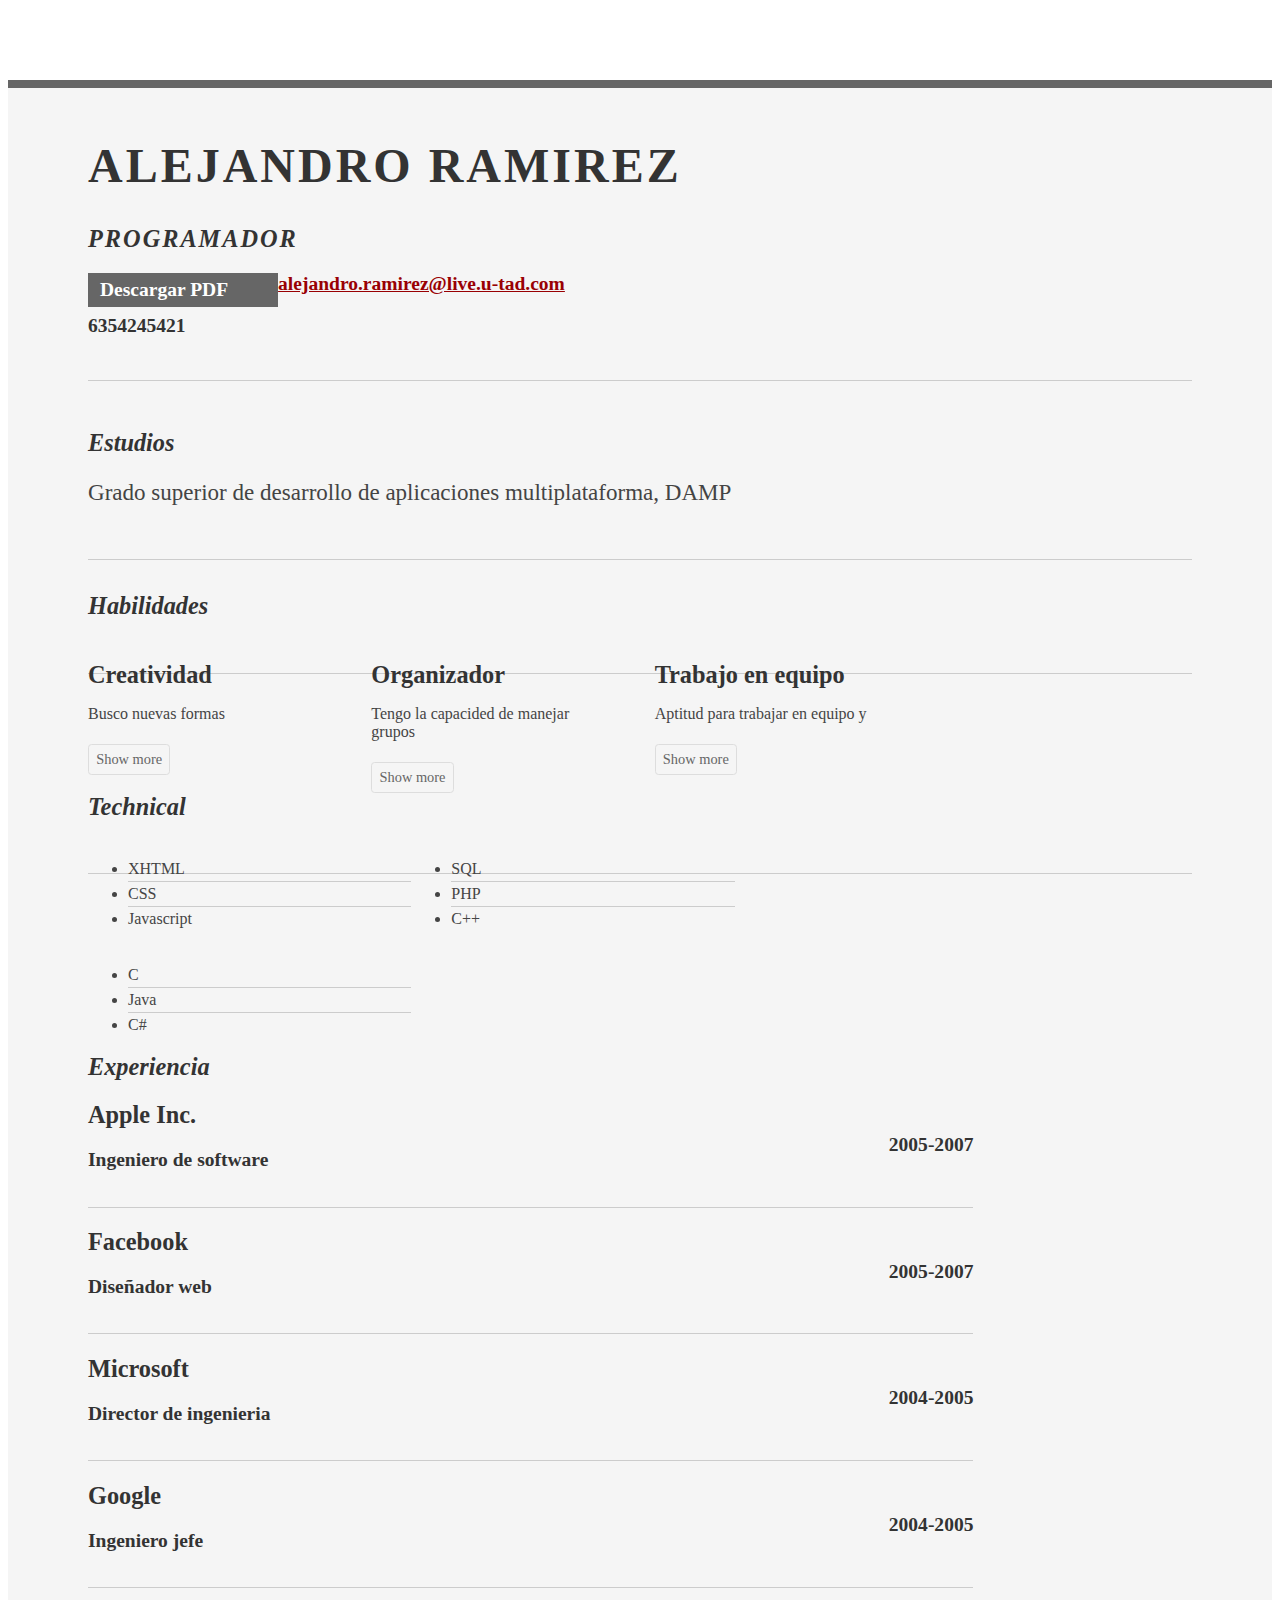
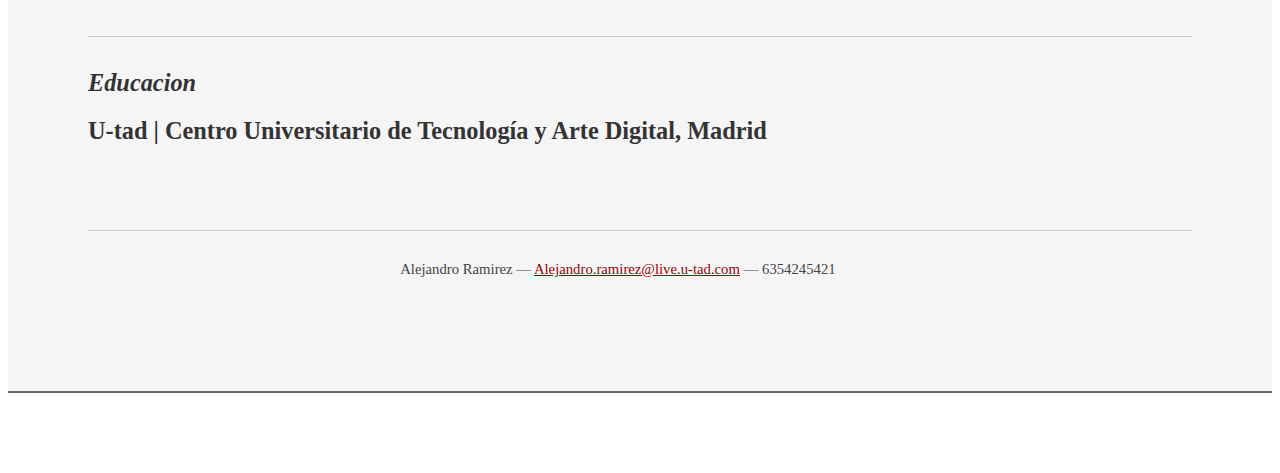
<file: index.html>
<html>
<html lang="es">
<head>

	<title>Alejandro Ramirez </title>
	<meta charset="utf-8" />

	

	<link rel="stylesheet" type="text/css" href="http://yui.yahooapis.com/2.7.0/build/reset-fonts-grids/reset-fonts-grids.css" media="all" /> 
	<link rel="stylesheet" type="text/css" href="resume.css" media="all" />

</head>
<body>

<div id="doc2" class="yui-t7">
	<div id="inner">
	
		<div id="hd">
			<div class="yui-gc">
				<div class="yui-u first">
					<h1>Alejandro Ramirez</h1>
					<h2>programador</h2>
				</div>

				<div class="yui-u">
					<div class="contact-info">
						<h3><a id="pdf" href="#">Descargar PDF</a></h3>
						<h3><a href="mailto:name@yourdomain.com">alejandro.ramirez@live.u-tad.com</a></h3>
						<h3>6354245421</h3>
					</div>
				</div>
			</div>
		</div>

		<div id="bd">
			<div id="yui-main">
				<div class="yui-b">

					<div class="yui-gf">
						<div class="yui-u first">
							<h2>Estudios</h2>
						</div>
						<div class="yui-u">
							<p class="enlarge">
								Grado superior de desarrollo de aplicaciones multiplataforma, DAMP
                                
							</p>
						</div>
					</div>

					<div class="yui-gf">
						<div class="yui-u first">
							<h2>Habilidades</h2>
						</div>
						<div class="yui-u">

								<div class="talent">
									<h2>Creatividad</h2>
                                    <input type="checkbox" class="read-more-state" id="post-1" />
                                    <p class="read-more-wrap"> Busco nuevas formas <span class="read-more-target"> diferentes de resolver los problemas propuestos	</p></span>
                            <label for="post-1" class="read-more-trigger"></label>
								</div>

								<div class="talent">
                                    
									<h2>Organizador</h2>
                                    <input type="checkbox" class="read-more-state" id="post-2" />
                                    <p class="read-more-wrap">Tengo la capacided de manejar grupos <span class="read-more-target">con facilidad y capacidad para el liderazgo y decision. </p></span>
                                    
                                    <label for="post-2" class="read-more-trigger"></label>
								</div>

								<div class="talent">
									<h2>Trabajo en equipo</h2>
                                    <input type="checkbox" class="read-more-state" id="post-3" />
                                    <p class="read-more-wrap">Aptitud para trabajar en equipo y <span class="read-more-target">realizar proyectos de forma colectiva </p></span>
                                    <label for="post-3" class="read-more-trigger"></label>
								</div>
                               
						</div>
					</div>

					<div class="yui-gf">
						<div class="yui-u first">
							<h2>Technical</h2>
						</div>
						<div class="yui-u">
							<ul class="talent">
								<li>XHTML</li>
								<li>CSS</li>
								<li class="last">Javascript</li>
							</ul>

							<ul class="talent">
								<li>SQL</li>
								<li>PHP</li>
								<li class="last">C++</li>
							</ul>

							<ul class="talent">
								<li>C</li>
								<li>Java</li>
								<li class="last">C#</li>
							</ul>
						</div>
					</div>

					<div class="yui-gf">
	
						<div class="yui-u first">
							<h2>Experiencia</h2>
						</div>

						<div class="yui-u">

							<div class="job">
								<h2>Apple Inc.</h2>
								<h3>Ingeniero de software</h3>
								<h4>2005-2007</h4>
								
							</div>

							<div class="job">
								<h2>Facebook</h2>
								<h3>Diseñador web</h3>
								<h4>2005-2007</h4>
								
							</div>

							<div class="job">
								<h2>Microsoft</h2>
								<h3>Director de ingenieria</h3>
								<h4>2004-2005</h4>
							
							</div>
                            
                            <div class="job">
								<h2>Google</h2>
								<h3>Ingeniero jefe</h3>
								<h4>2004-2005</h4>
							
							</div>    

							

						</div>
					</div>


					<div class="yui-gf last">
						<div class="yui-u first">
							<h2>Educacion</h2>
						</div>
						<div class="yui-u">
							<h2>U-tad | Centro Universitario de Tecnología y Arte Digital, Madrid</h2>
							
						</div>
					</div><!--// .yui-gf -->


				</div><!--// .yui-b -->
			</div><!--// yui-main -->
		</div><!--// bd -->

		<div id="ft">
			<p>Alejandro Ramirez &mdash; <a href="mailto:name@yourdomain.com">Alejandro.ramirez@live.u-tad.com</a> &mdash; 6354245421</p>
		</div><!--// footer -->

	</div><!-- // inner -->


</div><!--// doc -->


</body>
</html>
</file>
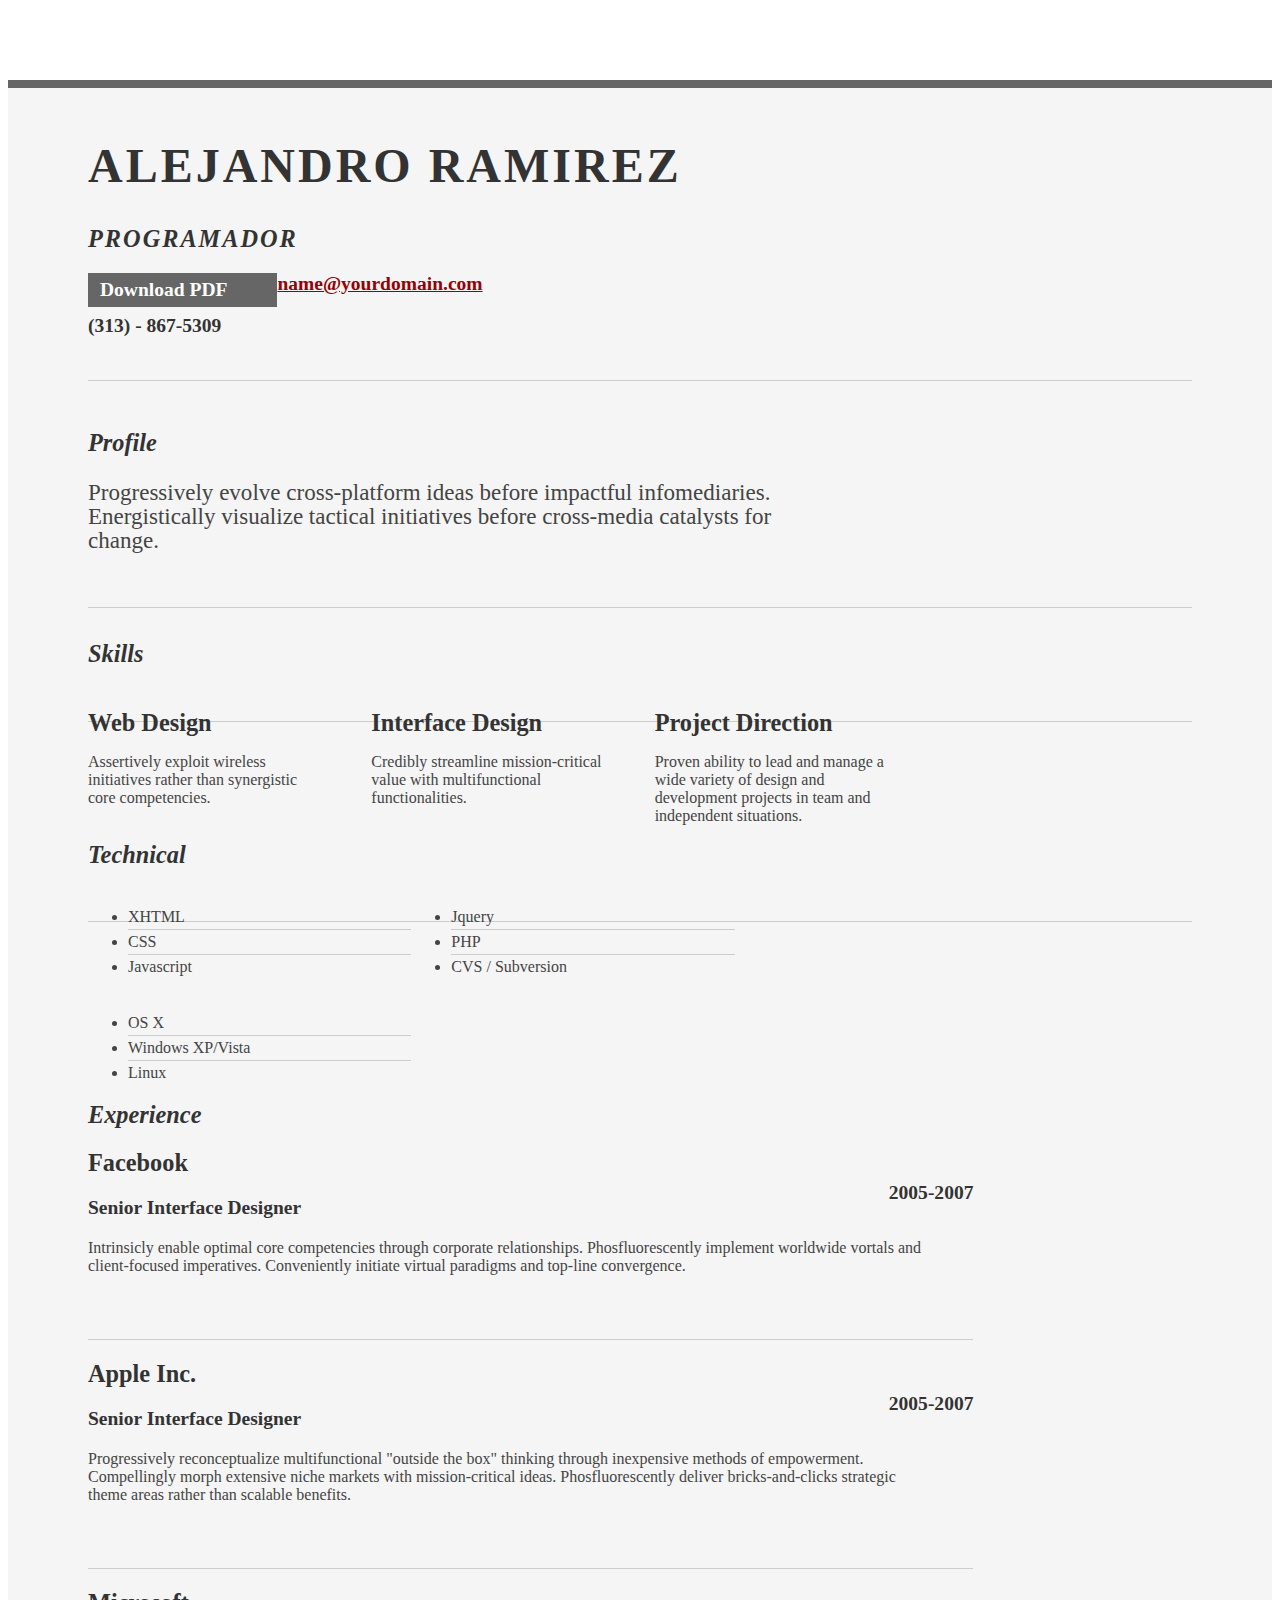
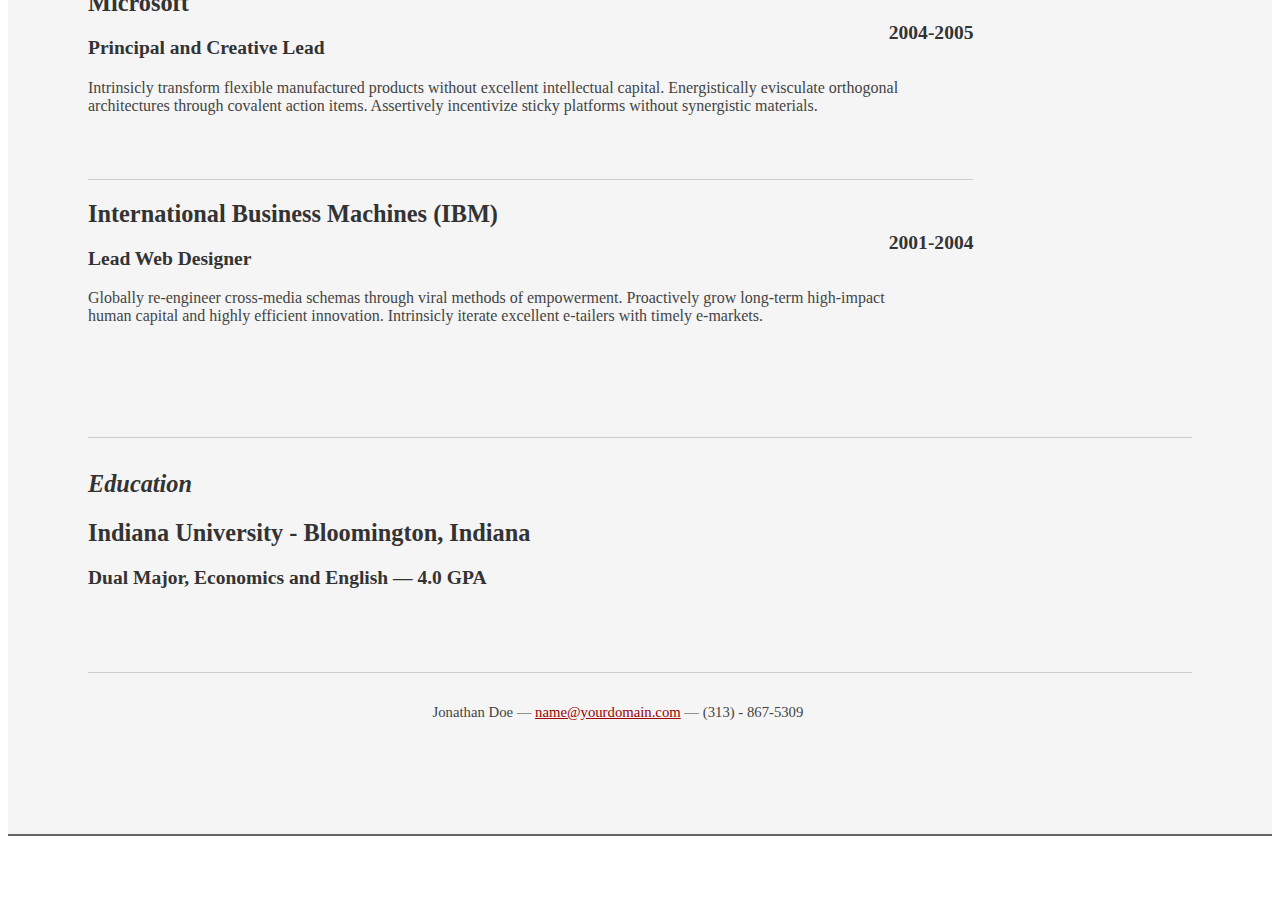
<file: srt-resume.html>
<!DOCTYPE html PUBLIC "-//W3C//DTD XHTML 1.0 Strict//EN" "http://www.w3.org/TR/xhtml1/DTD/xhtml1-strict.dtd">
<html>
<head>

	<title>Alejandro Ramirez | Developer|</title>
	<meta http-equiv="content-type" content="text/html; charset=utf-8" />

	<meta name="keywords" content="" />
	<meta name="description" content="" />

	<link rel="stylesheet" type="text/css" href="http://yui.yahooapis.com/2.7.0/build/reset-fonts-grids/reset-fonts-grids.css" media="all" /> 
	<link rel="stylesheet" type="text/css" href="resume.css" media="all" />

</head>
<body>

<div id="doc2" class="yui-t7">
	<div id="inner">
	
		<div id="hd">
			<div class="yui-gc">
				<div class="yui-u first">
					<h1>Alejandro Ramirez</h1>
					<h2>programador</h2>
				</div>

				<div class="yui-u">
					<div class="contact-info">
						<h3><a id="pdf" href="#">Download PDF</a></h3>
						<h3><a href="mailto:name@yourdomain.com">name@yourdomain.com</a></h3>
						<h3>(313) - 867-5309</h3>
					</div><!--// .contact-info -->
				</div>
			</div><!--// .yui-gc -->
		</div><!--// hd -->

		<div id="bd">
			<div id="yui-main">
				<div class="yui-b">

					<div class="yui-gf">
						<div class="yui-u first">
							<h2>Profile</h2>
						</div>
						<div class="yui-u">
							<p class="enlarge">
								Progressively evolve cross-platform ideas before impactful infomediaries. Energistically visualize tactical initiatives before cross-media catalysts for change. 
							</p>
						</div>
					</div><!--// .yui-gf -->

					<div class="yui-gf">
						<div class="yui-u first">
							<h2>Skills</h2>
						</div>
						<div class="yui-u">

								<div class="talent">
									<h2>Web Design</h2>
									<p>Assertively exploit wireless initiatives rather than synergistic core competencies.	</p>
								</div>

								<div class="talent">
									<h2>Interface Design</h2>
									<p>Credibly streamline mission-critical value with multifunctional functionalities.	 </p>
								</div>

								<div class="talent">
									<h2>Project Direction</h2>
									<p>Proven ability to lead and manage a wide variety of design and development projects in team and independent situations.</p>
								</div>
						</div>
					</div><!--// .yui-gf -->

					<div class="yui-gf">
						<div class="yui-u first">
							<h2>Technical</h2>
						</div>
						<div class="yui-u">
							<ul class="talent">
								<li>XHTML</li>
								<li>CSS</li>
								<li class="last">Javascript</li>
							</ul>

							<ul class="talent">
								<li>Jquery</li>
								<li>PHP</li>
								<li class="last">CVS / Subversion</li>
							</ul>

							<ul class="talent">
								<li>OS X</li>
								<li>Windows XP/Vista</li>
								<li class="last">Linux</li>
							</ul>
						</div>
					</div><!--// .yui-gf-->

					<div class="yui-gf">
                        <input type="checkbox"
                        class= " read-more-state"
                        id= "post-1" />
	
						<div class="yui-u first">
							<h2>Experience</h2>
						</div><!--// .yui-u -->

						<div class="yui-u">

							<div class="job">
								<h2>Facebook</h2>
								<h3>Senior Interface Designer</h3>
								<h4>2005-2007</h4>
								<p>Intrinsicly enable optimal core competencies through corporate relationships. Phosfluorescently implement worldwide vortals and client-focused imperatives. Conveniently initiate virtual paradigms and top-line convergence. </p>
							</div>

							<div class="job">
								<h2>Apple Inc.</h2>
								<h3>Senior Interface Designer</h3>
								<h4>2005-2007</h4>
								<p>Progressively reconceptualize multifunctional "outside the box" thinking through inexpensive methods of empowerment. Compellingly morph extensive niche markets with mission-critical ideas. Phosfluorescently deliver bricks-and-clicks strategic theme areas rather than scalable benefits. </p>
							</div>

							<div class="job">
								<h2>Microsoft</h2>
								<h3>Principal and Creative Lead</h3>
								<h4>2004-2005</h4>
								<p>Intrinsicly transform flexible manufactured products without excellent intellectual capital. Energistically evisculate orthogonal architectures through covalent action items. Assertively incentivize sticky platforms without synergistic materials. </p>
							</div>


							<div class="job last">
								<h2>International Business Machines (IBM)</h2>
								<h3>Lead Web Designer</h3>
								<h4>2001-2004</h4>
								<p>Globally re-engineer cross-media schemas through viral methods of empowerment. Proactively grow long-term high-impact human capital and highly efficient innovation. Intrinsicly iterate excellent e-tailers with timely e-markets.</p>
							</div>

						</div><!--// .yui-u -->
					</div><!--// .yui-gf -->


					<div class="yui-gf last">
						<div class="yui-u first">
							<h2>Education</h2>
						</div>
						<div class="yui-u">
							<h2>Indiana University - Bloomington, Indiana</h2>
							<h3>Dual Major, Economics and English &mdash; <strong>4.0 GPA</strong> </h3>
						</div>
					</div><!--// .yui-gf -->


				</div><!--// .yui-b -->
			</div><!--// yui-main -->
		</div><!--// bd -->

		<div id="ft">
			<p>Jonathan Doe &mdash; <a href="mailto:name@yourdomain.com">name@yourdomain.com</a> &mdash; (313) - 867-5309</p>
		</div><!--// footer -->

	</div><!-- // inner -->


</div><!--// doc -->


</body>
</html>
</file>
<file: resume.css>
.msg { padding: 10px; background: #222; position: relative; }
.msg h1 { color: #fff;  }
.msg a { margin-left: 20px; background: #408814; color: white; padding: 4px 8px; text-decoration: none; }
.msg a:hover { background: #266400; }

/* //-- yui-grids style overrides -- */
body { font-family: Georgia; color: #444; }
#inner { padding: 10px 80px; margin: 80px auto; background: #f5f5f5; border: solid #666; border-width: 8px 0 2px 0; }
.yui-gf { margin-bottom: 2em; padding-bottom: 2em; border-bottom: 1px solid #ccc; }

/* //-- header, body, footer -- */
#hd { margin: 2.5em 0 3em 0; padding-bottom: 1.5em; border-bottom: 1px solid #ccc }
#hd h2 { text-transform: uppercase; letter-spacing: 2px; }
#bd, #ft { margin-bottom: 2em; }

/* //-- footer -- */
#ft { padding: 1em 0 5em 0; font-size: 92%; border-top: 1px solid #ccc; text-align: center; }
#ft p { margin-bottom: 0; text-align: center;   }

/* //-- core typography and style -- */
#hd h1 { font-size: 48px; text-transform: uppercase; letter-spacing: 3px; }
h2 { font-size: 152% }
h3, h4 { font-size: 122%; }
h1, h2, h3, h4 { color: #333; }
p { font-size: 100%; line-height: 18px; padding-right: 3em; }
a { color: #990003 }
a:hover { text-decoration: none; }
strong { font-weight: bold; }
li { line-height: 24px; border-bottom: 1px solid #ccc; }
p.enlarge { font-size: 144%; padding-right: 6.5em; line-height: 24px; }
p.enlarge span { color: #000 }
.contact-info { margin-top: 7px; }
.first h2 { font-style: italic; }
.last { border-bottom: 0 }


/* //-- section styles -- */

a#pdf { display: block; float: left; background: #666; color: white; padding: 6px 50px 6px 12px; margin-bottom: 6px; text-decoration: none;  }
a#pdf:hover { background: #222; }

.job { position: relative; margin-bottom: 1em; padding-bottom: 1em; border-bottom: 1px solid #ccc; }
.job h4 { position: absolute; top: 0.35em; right: 0 }
.job p { margin: 0.75em 0 3em 0; }

.last { border: none; }
.skills-list {  }
.skills-list ul { margin: 0; }
.skills-list li { margin: 3px 0; padding: 3px 0; }
.skills-list li span { font-size: 152%; display: block; margin-bottom: -2px; padding: 0 }
.talent { width: 32%; float: left }
.talent h2 { margin-bottom: 6px; }

#srt-ttab { margin-bottom: 100px; text-align: center;  }
#srt-ttab img.last { margin-top: 20px }

/* --// override to force 1/8th width grids -- */
.yui-gf .yui-u{width:80.2%;}
.yui-gf div.first{width:12.3%;}


.read-more-state {
  display: none;
}

.read-more-target {
  opacity: 0;
  max-height: 0;
  font-size: 0;
  transition: .25s ease;
}

.read-more-state:checked ~ .read-more-wrap .read-more-target {
  opacity: 1;
  font-size: inherit;
  max-height: 999em;
}

.read-more-state ~ .read-more-trigger:before {
  content: 'Show more';
}

.read-more-state:checked ~ .read-more-trigger:before {
  content: 'Show less';
}

.read-more-trigger {
  cursor: pointer;
  display: inline-block;
  padding: 0 .5em;
  color: #666;
  font-size: .9em;
  line-height: 2;
  border: 1px solid #ddd;
  border-radius: .25em;
}
</file>
